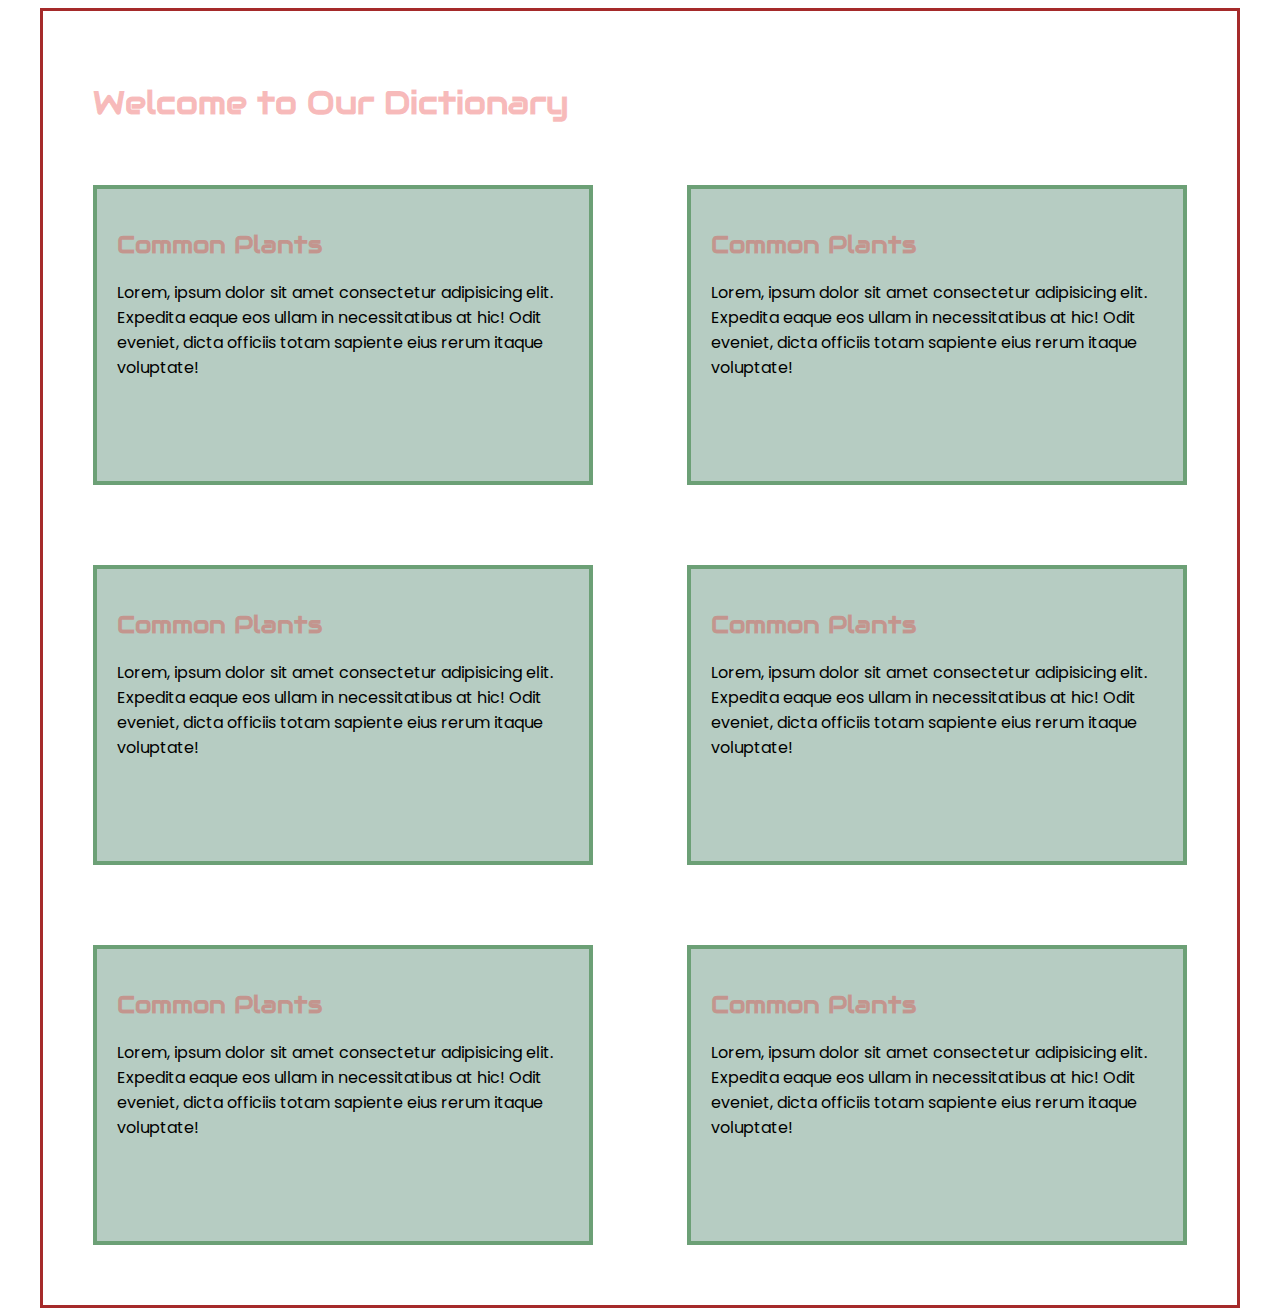
<file: index.html>
<!DOCTYPE html>
<html lang="en">

<head>
    <meta charset="UTF-8">
    <meta http-equiv="X-UA-Compatible" content="IE=edge">
    <meta name="viewport" content="width=device-width, initial-scale=1.0">
    <title>Project 1</title>
    <link rel="stylesheet" href="https://fonts.googleapis.com/css?family=Audiowide">
    <link href="https://fonts.googleapis.com/css2?family=Poppins:wght@200&display=swap" rel="stylesheet">
    <style>
        * {
            box-sizing: border-box;
        }

        h1, h2 {
            font-family: "Audiowide", sans-serif;
            color: rgba(230, 11, 11, 0.281);
        }

        p {
            font-family: 'Poppins', sans-serif;
        }

        .container {
            padding: 20px;
            border: 4px solid rgba(7, 99, 15, 0.418);
            margin: 40px auto;
            background-color: #b6ccc2;
            width: 500px;
            height: 300px;
            /* float: left; */
        }
        .box{

            width: 1200px;
            height: 1300px;
            padding: 50px;
            border: 3px solid brown;
            margin: auto auto;
        }
        #con1{
            float: left;
        }
        #con2{
            float: right;
        }
        #con3{
            float: left;
        }
        #con4{
            float: right;
        }
        #con5{
            float: left;
        }
        #con6{
            float: right;
        }
    </style>
</head>

<body>

    <div class="box">
        <h1>Welcome to Our Dictionary</h1>
        <div class="container" id="con1">
            <h2>Common Plants</h2>
            <p>Lorem, ipsum dolor sit amet consectetur adipisicing elit. Expedita eaque eos ullam in necessitatibus at
                hic! Odit eveniet, dicta officiis totam sapiente eius rerum itaque voluptate!</p>

        </div>
        <div class="container" id="con2">
            <h2>Common Plants</h2>
            <p>Lorem, ipsum dolor sit amet consectetur adipisicing elit. Expedita eaque eos ullam in necessitatibus at
                hic! Odit eveniet, dicta officiis totam sapiente eius rerum itaque voluptate!</p>

        </div>
        <div class="container" id="con3">
            <h2>Common Plants</h2>
            <p>Lorem, ipsum dolor sit amet consectetur adipisicing elit. Expedita eaque eos ullam in necessitatibus at
                hic! Odit eveniet, dicta officiis totam sapiente eius rerum itaque voluptate!</p>

        </div>
        <div class="container" id="con4">
            <h2>Common Plants</h2>
            <p>Lorem, ipsum dolor sit amet consectetur adipisicing elit. Expedita eaque eos ullam in necessitatibus at
                hic! Odit eveniet, dicta officiis totam sapiente eius rerum itaque voluptate!</p>

        </div>
        <div class="container" id="con5">
            <h2>Common Plants</h2>
            <p>Lorem, ipsum dolor sit amet consectetur adipisicing elit. Expedita eaque eos ullam in necessitatibus at
                hic! Odit eveniet, dicta officiis totam sapiente eius rerum itaque voluptate!</p>

        </div>
        <div class="container" id="con6">
            <h2>Common Plants</h2>
            <p>Lorem, ipsum dolor sit amet consectetur adipisicing elit. Expedita eaque eos ullam in necessitatibus at
                hic! Odit eveniet, dicta officiis totam sapiente eius rerum itaque voluptate!</p>

        </div>
    </div>

</body>

</html>
</file>
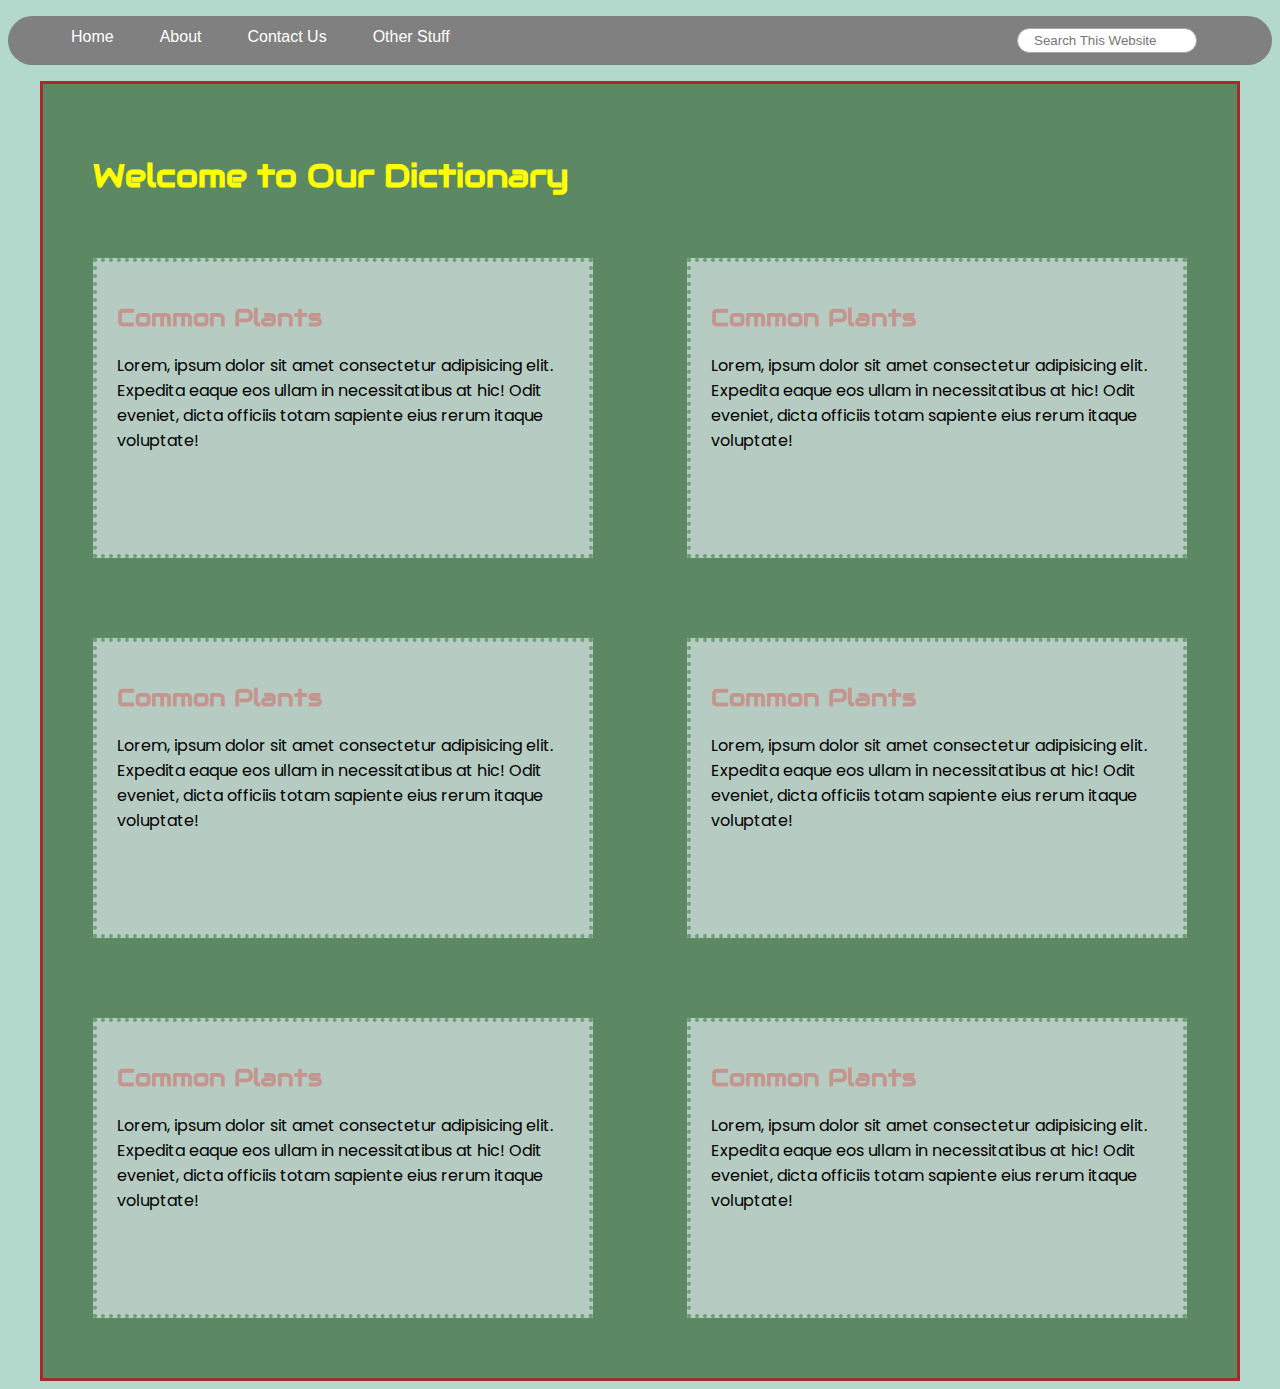
<file: Index.html>
<!DOCTYPE html>
<html lang="en">

<head>
    <meta charset="UTF-8">
    <meta http-equiv="X-UA-Compatible" content="IE=edge">
    <meta name="viewport" content="width=device-width, initial-scale=1.0">
    <title>Project 1</title>
    <link href="https://fonts.googleapis.com/css?family=Audiowide" rel="stylesheet">
    <link href="https://fonts.googleapis.com/css2?family=Poppins:wght@200&display=swap" rel="stylesheet">
    <style>
        * {
            box-sizing: border-box;
        }

        body {
            background-color: rgb(179, 216, 204);
        }

        .navmenu {
            background-color: grey;
            border-radius: 30px;
            margin: auto auto;
            /* padding-top: 4px; */

        }

        .navmenu ul {
            overflow: auto;
        }

        .navmenu li {
            float: left;
            list-style: none;
            margin: 12px 20px;
        }

        .navmenu li a {
            padding: 3px 3px;
            text-decoration: none;
            color: white;
            font-family: 'Lucida Sans', 'Lucida Sans Regular', 'Lucida Grande', 'Lucida Sans Unicode', Geneva, Verdana, sans-serif;
        }

        .navmenu a:hover {
            color: blue;
            background-color: white;
        }

        .search {
            float: right;
            /* color: red; */
            padding: 12px 75px;
        }

        .navmenu input {

            border: 1px solid darkgrey;
            border-radius: 16px;
            padding: 4px 16px;
            width: 180px;
        }

        h1 {
            color: yellow;
            font-family: "Audiowide", sans-serif;
        }

        h2 {
            font-family: "Audiowide", sans-serif;
            color: rgba(230, 11, 11, 0.281);
        }

        p {
            font-family: 'Poppins', sans-serif;
        }

        .container {
            padding: 20px;
            border: 4px dotted rgba(7, 99, 15, 0.418);
            margin: 40px auto;
            background-color: #b6ccc2;
            width: 500px;
            height: 300px;
            /* float: left; */
        }

        .box {

            width: 1200px;
            height: 1300px;
            padding: 50px;
            border: 3px solid brown;
            margin: auto auto;
            background-color: rgb(93, 136, 100);
        }

        #con1 {
            float: left;
        }

        #con2 {
            float: right;
        }

        #con3 {
            float: left;
        }

        #con4 {
            float: right;
        }

        #con5 {
            float: left;
        }

        #con6 {
            float: right;
        }
    </style>
</head>

<body>

    <nav class="navmenu">
        <ul>
            <li><a href="">Home</a></li>
            <li><a href="">About</a></li>
            <li><a href="">Contact Us</a></li>
            <li><a href="">Other Stuff</a></li>
            <div class="search">
                <input type="text" name="search" id="search" placeholder="Search This Website">
            </div>
        </ul>

    </nav>

    <div class="box">
        <h1>Welcome to Our Dictionary</h1>
        <div class="container" id="con1">
            <h2>Common Plants</h2>
            <p>Lorem, ipsum dolor sit amet consectetur adipisicing elit. Expedita eaque eos ullam in necessitatibus at
                hic! Odit eveniet, dicta officiis totam sapiente eius rerum itaque voluptate!</p>

        </div>
        <div class="container" id="con2">
            <h2>Common Plants</h2>
            <p>Lorem, ipsum dolor sit amet consectetur adipisicing elit. Expedita eaque eos ullam in necessitatibus at
                hic! Odit eveniet, dicta officiis totam sapiente eius rerum itaque voluptate!</p>

        </div>
        <div class="container" id="con3">
            <h2>Common Plants</h2>
            <p>Lorem, ipsum dolor sit amet consectetur adipisicing elit. Expedita eaque eos ullam in necessitatibus at
                hic! Odit eveniet, dicta officiis totam sapiente eius rerum itaque voluptate!</p>

        </div>
        <div class="container" id="con4">
            <h2>Common Plants</h2>
            <p>Lorem, ipsum dolor sit amet consectetur adipisicing elit. Expedita eaque eos ullam in necessitatibus at
                hic! Odit eveniet, dicta officiis totam sapiente eius rerum itaque voluptate!</p>

        </div>
        <div class="container" id="con5">
            <h2>Common Plants</h2>
            <p>Lorem, ipsum dolor sit amet consectetur adipisicing elit. Expedita eaque eos ullam in necessitatibus at
                hic! Odit eveniet, dicta officiis totam sapiente eius rerum itaque voluptate!</p>

        </div>
        <div class="container" id="con6">
            <h2>Common Plants</h2>
            <p>Lorem, ipsum dolor sit amet consectetur adipisicing elit. Expedita eaque eos ullam in necessitatibus at
                hic! Odit eveniet, dicta officiis totam sapiente eius rerum itaque voluptate!</p>

        </div>
    </div>
</body>

</html>
</file>
